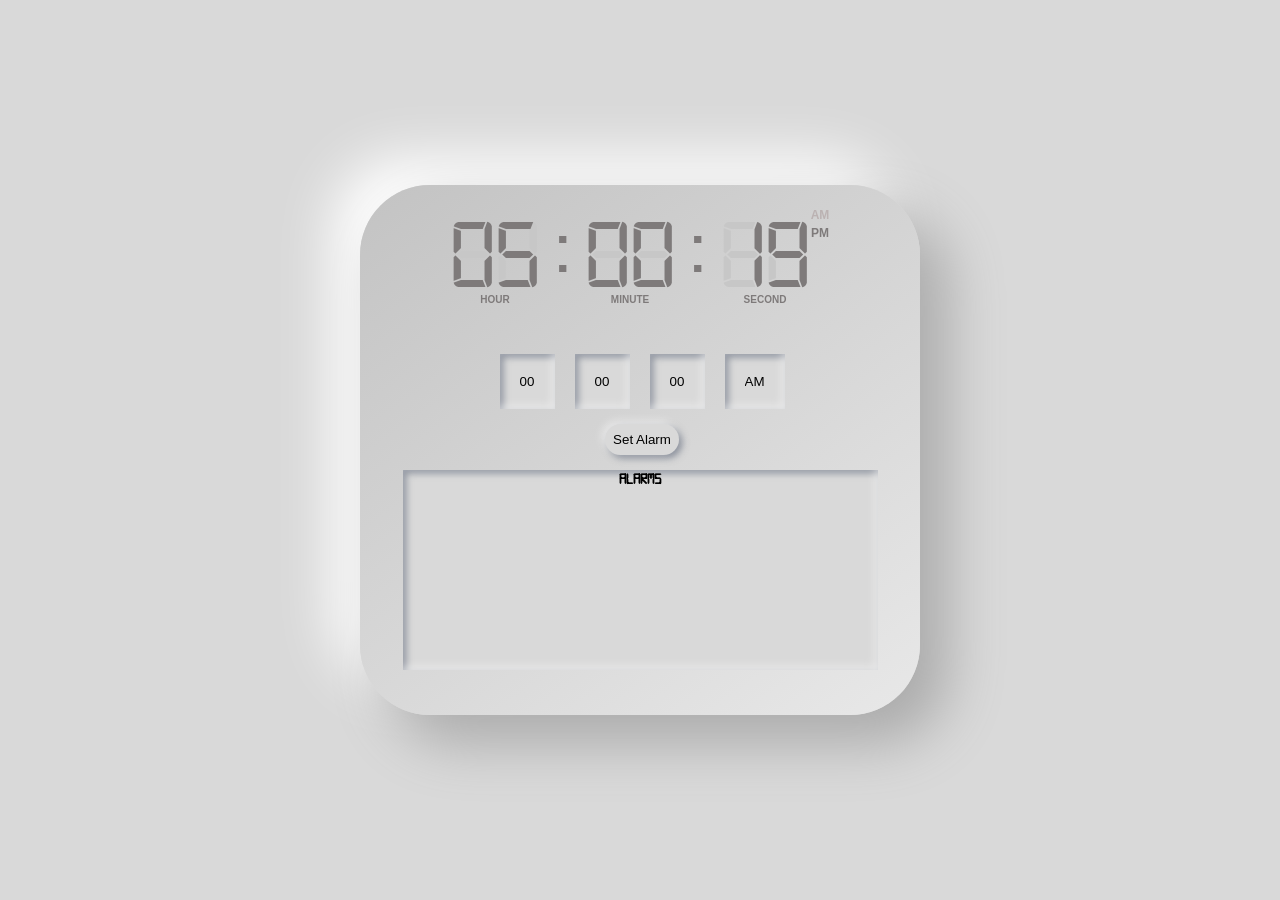
<file: index.html>
<!DOCTYPE html>
<html lang="en">

<head>
	<meta charset="UTF-8" />
	<meta name="viewport" content=
		"width=device-width, initial-scale=1.0" />
	<!-- page head title -->
	<title>
		Alarm Clock
	</title>
	<!-- it is connected to one stylesheet -->
    <link rel="stylesheet" type="text/css" href="tickclock.css">
</head>

<body>  
	<!-- clockface -->
    <div class="clockface">

		<!-- seven segement numerical font display -->
        <div class="clock-field">
			
				<!-- hours -->
			<div class="numbers">
				<p class="hours"></p>
				<p class="placeholder">88</p>
				<p class="type">hour</p>
			</div>
			
				<!-- colon between hours and minutes-->
			<div class="colon">
				<p>:</p>
			</div>
			
				<!-- minutes -->
			<div class="numbers">
				<p class="minutes"></p>
				<p class="placeholder">88</p>
				<p class="type">minute</p>
			</div>
			
			<!-- colon between minutes and seconds-->
			<div class="colon">
				<p>:</p>
			</div>
			
			<!-- seconds-->
			<div class="numbers">
				<p class="seconds"></p>
				<p class="placeholder">88</p>
				<p class="type">second</p>
			</div>
			
			<!-- 12 hour format-->
			<div class="am-pm">
			
				<div>
					<p class="am">am</p>
				</div>
			
				<div>
					<p class="pm">pm</p>
				</div>
			
			</div>
		
		</div>
    
		<!--SET ALARM -->
		<div id="set-alarm">
		
		<!-- dropdown selector input containers-->
			<div id="tpick-h" ></div>
			<div id="tpick-m" ></div>
			<div id="tpick-s" ></div>
			<select required name="am-pm" id="tpick-p">
				<option value="AM">AM</option>
				<option value="PM">PM</option>
			  </select>
			<button class="btn submit-button" id="submitButton" type="submit">Set Alarm</button>
			
	    </div>
		 
		<!-- Alarms list-->
		  <div class="set-alarm-container">
			<div class="set-alarm-container-title ">ALARMS</div>
			<div class="alarms-container" id= "alarms-container">
				
			</div>

          </div> 
    
    </div> 
	
			<!-- its connected to one javascript file-->
	<script src="tickclock.js"></script>
	 
	  
</body>

</html>
</file>
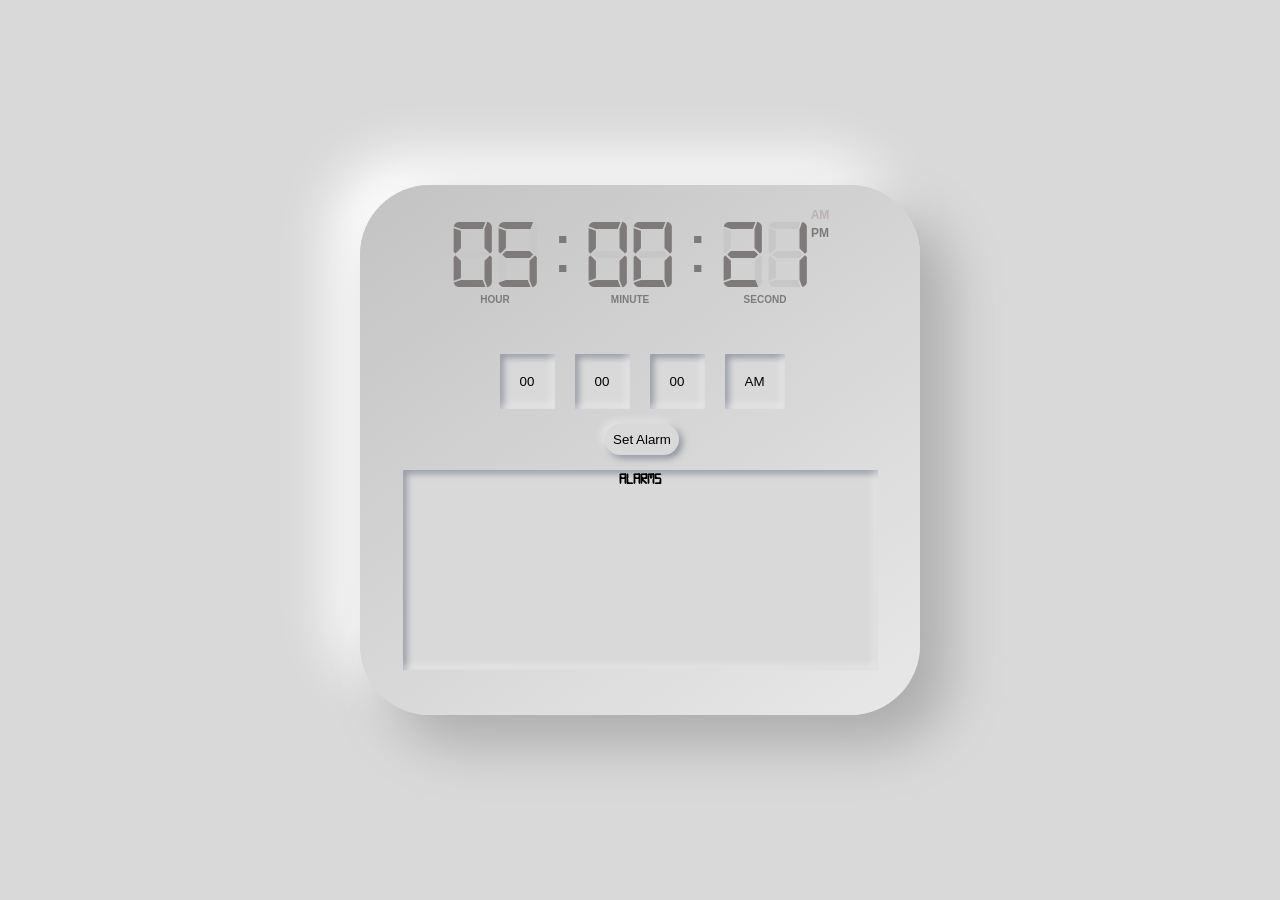
<file: tickclock.html>
<!DOCTYPE html>
<html lang="en">

<head>
	<meta charset="UTF-8" />
	<meta name="viewport" content=
		"width=device-width, initial-scale=1.0" />
	<!-- page head title -->
	<title>
		Alarm Clock
	</title>
	<!-- it is connected to one stylesheet -->
    <link rel="stylesheet" type="text/css" href="tickclock.css">
</head>

<body>  
	<!-- clockface -->
    <div class="clockface">

		<!-- seven segement numerical font display -->
        <div class="clock-field">
			
				<!-- hours -->
			<div class="numbers">
				<p class="hours"></p>
				<p class="placeholder">88</p>
				<p class="type">hour</p>
			</div>
			
				<!-- colon between hours and minutes-->
			<div class="colon">
				<p>:</p>
			</div>
			
				<!-- minutes -->
			<div class="numbers">
				<p class="minutes"></p>
				<p class="placeholder">88</p>
				<p class="type">minute</p>
			</div>
			
			<!-- colon between minutes and seconds-->
			<div class="colon">
				<p>:</p>
			</div>
			
			<!-- seconds-->
			<div class="numbers">
				<p class="seconds"></p>
				<p class="placeholder">88</p>
				<p class="type">second</p>
			</div>
			
			<!-- 12 hour format-->
			<div class="am-pm">
			
				<div>
					<p class="am">am</p>
				</div>
			
				<div>
					<p class="pm">pm</p>
				</div>
			
			</div>
		
		</div>
    
		<!--SET ALARM -->
		<div id="set-alarm">
		
		<!-- dropdown selector input containers-->
			<div id="tpick-h" ></div>
			<div id="tpick-m" ></div>
			<div id="tpick-s" ></div>
			<select required name="am-pm" id="tpick-p">
				<option value="AM">AM</option>
				<option value="PM">PM</option>
			  </select>
			<button class="btn submit-button" id="submitButton" type="submit">Set Alarm</button>
			
	    </div>
		 
		<!-- Alarms list-->
		  <div class="set-alarm-container">
			<div class="set-alarm-container-title ">ALARMS</div>
			<div class="alarms-container" id= "alarms-container">
				
			</div>

          </div> 
    
    </div> 
	
			<!-- its connected to one javascript file-->
	<script src="tickclock.js"></script>
	 
	  
</body>

</html>
</file>
<file: tickclock.css>
/*DIGITAL CLOCK FONT*/
@font-face{
    font-family:'digital-7';
    src: url('fonts/digital-7.ttf');
  }
     
  *{
    margin: 0;
    padding: 0;
  }
/*DIGITAL CLOCK FONT*/ 
  
  
body{
      
    font-family: 'digital-7', sans-serif;
    background: #d9d9d9;
    overflow: hidden;
  }
  
  
  /* CLOCK FACE */  
.clockface{
  position: absolute;
  top: 50%;
  left: 50%;
  width:500px;
  height:500px;
  transform: translate(-50%, -50%);
  padding: 15px 30px;
  color:#7e7a7a;
  background: linear-gradient(145deg,#c3c3c3,#e8e8e8);
  border-radius:70px 70px;
  box-shadow:28px 28px 56px #ababab,-28px -28px 56px #ffffff;     
  text-align: center;
 
}
  /* CLOCK FACE */       
  
  
  /* DIGITAL FONT FIELD */  

 .clock-field {
    margin: 5px 0;
    display: flex;
    justify-content: center;
  }
  .clock-field div {
      display: inline-block;
      position: relative;
  }
  .clock-field div p {
      font-size: 100px;
      position: relative;
      z-index: 100;
  }
  .clock-field .numbers .placeholder {
      color: #c7c7c7;
      position: absolute;
      top: 0;
      z-index: 50;
  }
  .clock-field .numbers .type {
    font-size: 10px;
    font-weight: bold;
    font-family: sans-serif;
    text-transform: uppercase;
    margin-top: -10px;
  }
  .clock-field .am-pm {
      font-family: sans-serif;
      text-transform: uppercase;
      width: 20px;
  }
  .clock-field .am-pm div p {
      font-size: 12px;
      font-weight: bold;
      width: 100%;
  }
  .clock-field .am,
  .clock-field .pm {
      color: #bbb2b2;
  }
  .light-on {
    color: #7e7a7a !important;
  }
  /* DIGITAL FONT FIELD */  

  
  /*CONTAINER FOR SELECT BOXES*/
  #set-alarm {
    position: absolute;
    top: 30%;
    width:90%;
    display:flex;
    justify-content: center;
  }
  /*CONTAINER FOR SELECT BOXES*/


  /*AM-PM select box */
  #tpick-p{
    background-color : #d9d9d9; 
    box-shadow : inset -3px -3px 9px #ffffff83,inset 3px 3px 7px rgba(94,104,121,0.688); 
    appearance: none;
    margin: 10px;
    padding: 20px;
    border: none;
    outline: none;
  }
  /*AM-PM select box */



  /* SET ALARM BUTTON */  

  .btn {
    
    border: none;
    background: #d9d9d9;
    border-radius: 20px;
    box-shadow: -3px -3px 9px #ffffff83, 3px 3px 7px rgba(94,104,121,0.688);
    padding: 0.5rem;
    position:absolute;
    top:80px;
    font-family: Verdana, Geneva, Tahoma, sans-serif;
    transition: all 0.3s ease-in-out;
  
  }
  .btn:hover {
    color: #333;
    background: #fff;
  }
   /* SET ALARM BUTTON */




  /* ALARM LIST CONTAINER */  
  .set-alarm-container {
    position:relative;
    margin:0 auto;
    top:32%;
    left:0px;
    width: 95%;
    height:40%;
    background-color : #d9d9d9; 
    box-shadow : inset -3px -3px 9px #ffffff83,inset 3px 3px 7px rgba(94,104,121,0.688);
  }
  /* ALARM LIST CONTAINER */  



  /*alarms list title*/
  .set-alarm-container .set-alarm-container-title {
    color: black;
    font-weight: bold;
    font-size: 1rem;
    
  }
 /*alarms list title*/


  /*main container for alarm list*/
  .alarms-container{
    position:relative;
    width:100%;
    height:90%;
    margin:0 auto;
    overflow: scroll;
    overflow-x: hidden;
  }
  /*main container for alarm list*/
  
  
  
   /* ALARM LIST ITEM STYLING */  

   .d-flex {
    display: flex;
  }
  
  .alarm {
    position:relative;
    width:90%;
    height:30%;
    margin:10px;
    background: #d9d9d9;
    box-shadow: -3px -3px 9px #ffffff83, 3px 3px 7px rgba(94,104,121,0.688);
    border-radius: 30px;
    padding: 0.5rem 1rem;
    align-items: center;
  }
  /* ALARM LIST ITEM STYLING */
  
  
  
  /*DELETE BUTTON*/
  .button {
    
    border: none;
    background: #d9d9d9;
    border-radius: 20px;
    box-shadow: -3px -3px 9px #ffffff83, 3px 3px 7px rgba(94,104,121,0.688);
    padding: 0.5rem;
    position:absolute;
    right:10px;
    font-family: Verdana, Geneva, Tahoma, sans-serif;
    transition: all 0.3s ease-in-out;
  
  }
  
  .button:hover {
    color: #333;
    background: #fff;
  }
  /*DELETE BUTTON*/
  
  
  
  
  /* SCROLLBAR */  

  /* width */
  .alarms-container::-webkit-scrollbar {
    width: 20px;
  }
  
  /* Track */
  .alarms-container::-webkit-scrollbar-track {
    background: #d9d9d9;    
  }
   
  /* Handle */
  .alarms-container::-webkit-scrollbar-thumb {
   
    border-radius:30px ;
    background: #d9d9d9;
    box-shadow: -3px -3px 9px #ffffff83, 3px 3px 7px rgba(94,104,121,0.688);
    
  }
  
  /* Handle on hover */
  .alarms-container::-webkit-scrollbar-thumb:hover {
    background: #fff; 
  }

/* SCROLLBAR */  
  
  
  


  /*RESPONSIVE DESIGN*/
 
  /* style of devices of screen size less than 600px */
  @media only screen and (max-width: 600px) {
   
    
    .clock-field div p {
      font-size: 80px;
  }
    
    .clock-field .am-pm div p {
      font-size: 13px;
    }
   
    .clock-field{
      width:350px;
    } 

    .set-alarm-container {
      
      top:200px;
    }

    #set-alarm {
      width:85%;
    } 

    .alarm {
      width:85%;
    }

    .alarms-container::-webkit-scrollbar {
      width: 10px;
    }

    .clockface{
      justify-content: center;
      border-radius: 50px;
      width: 350px;
      min-height: auto;
    }
  }
</file>
